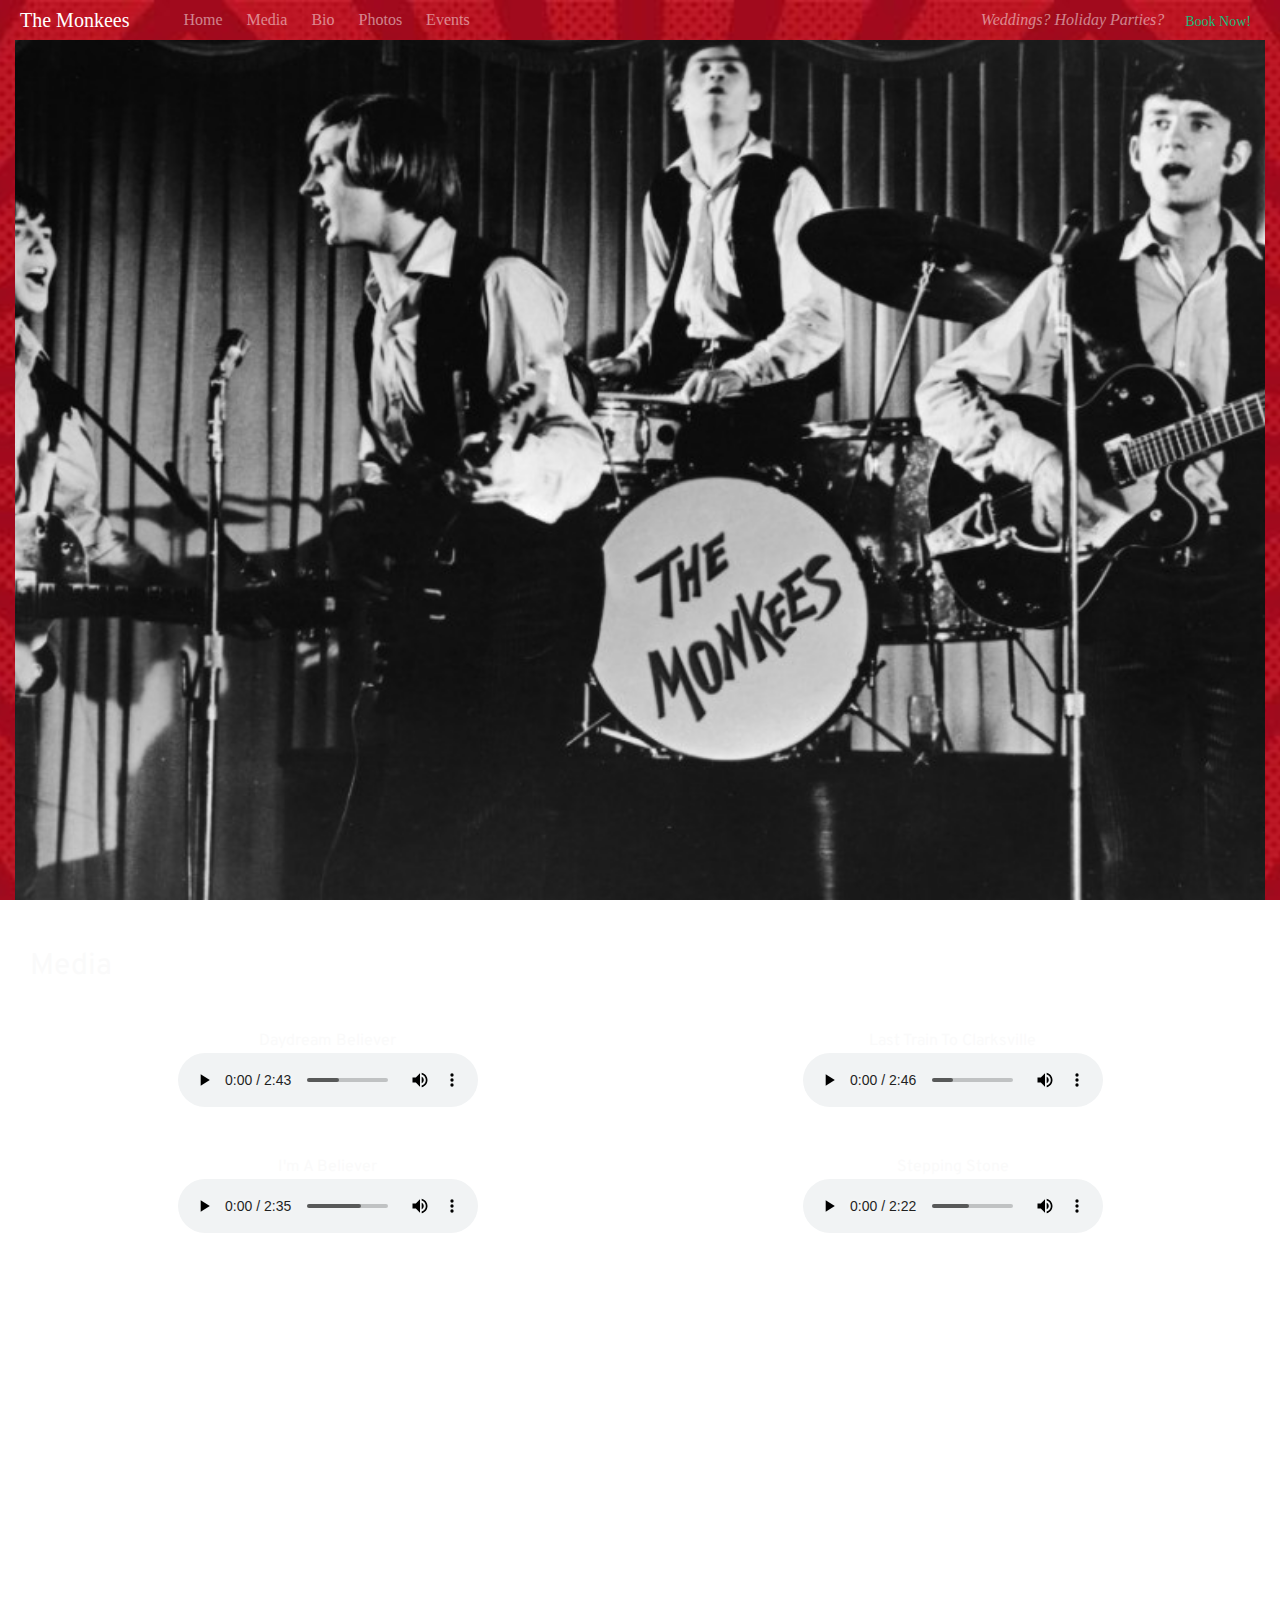
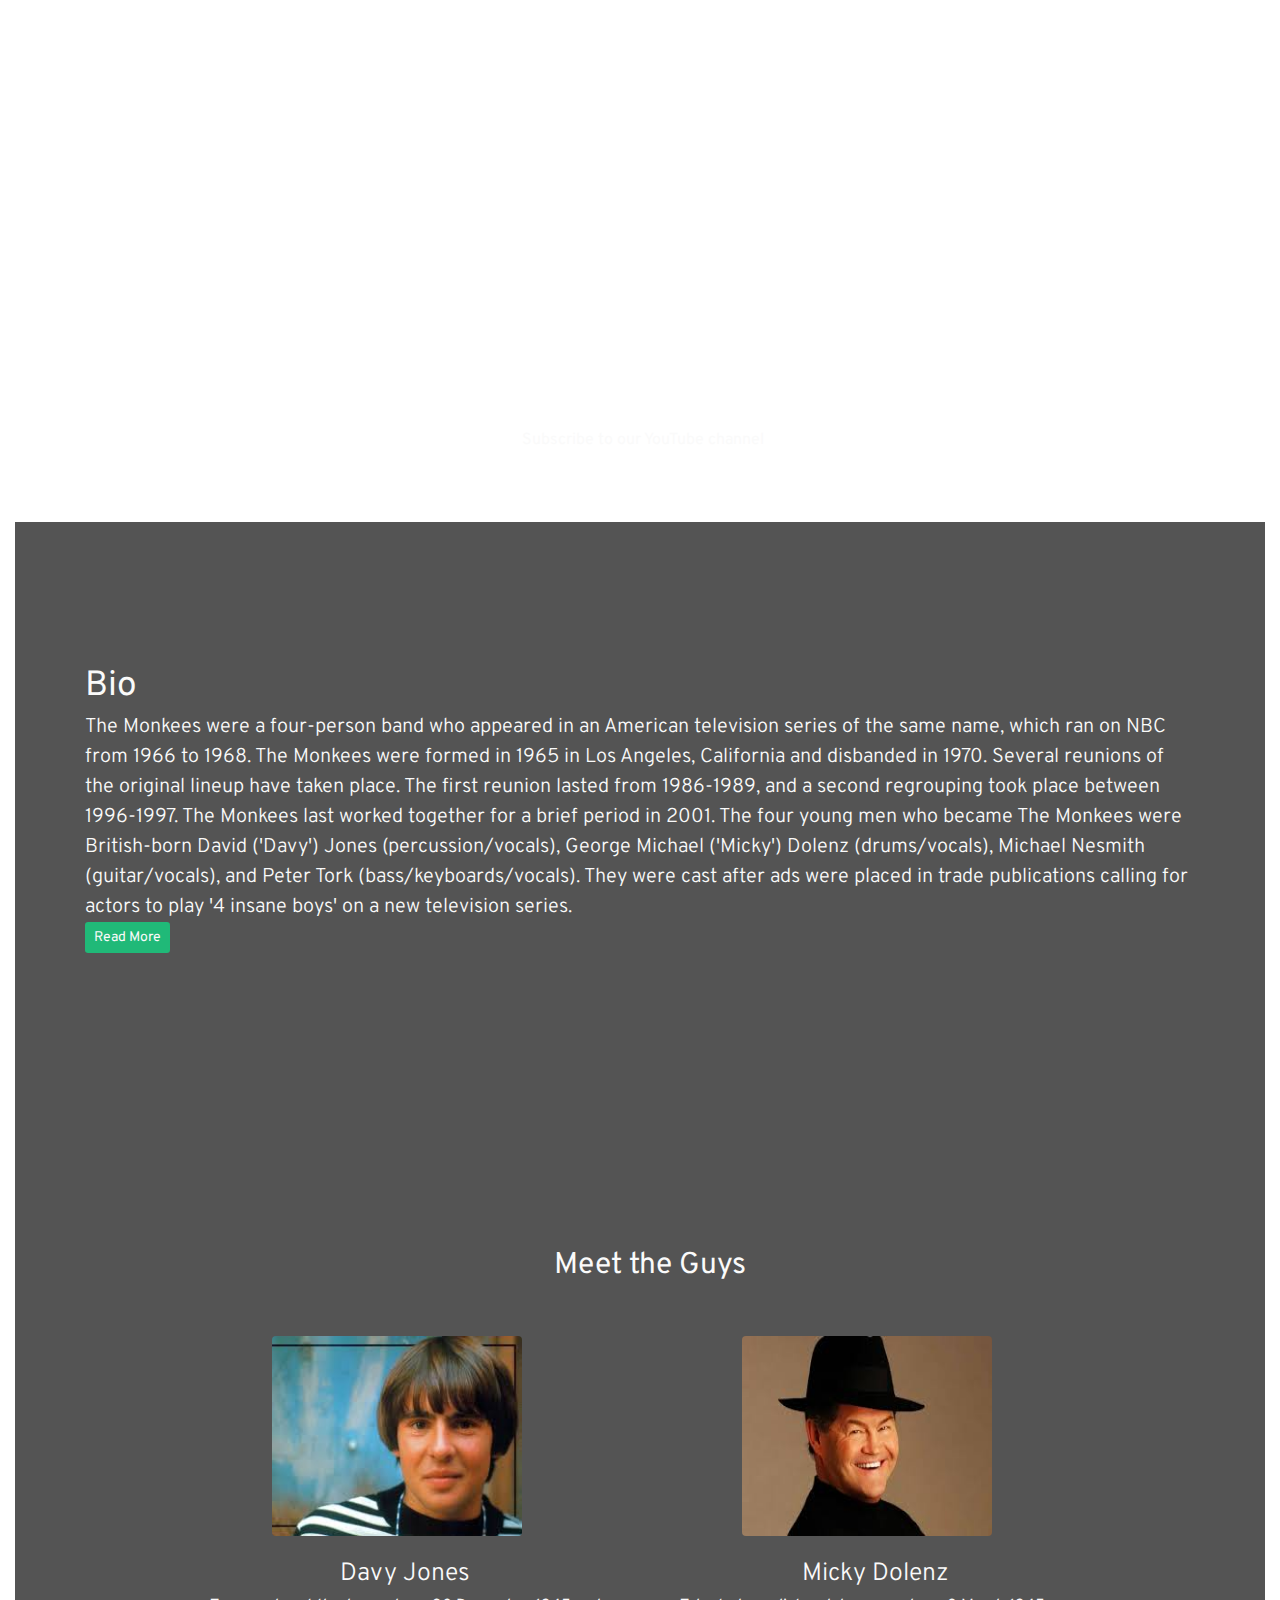
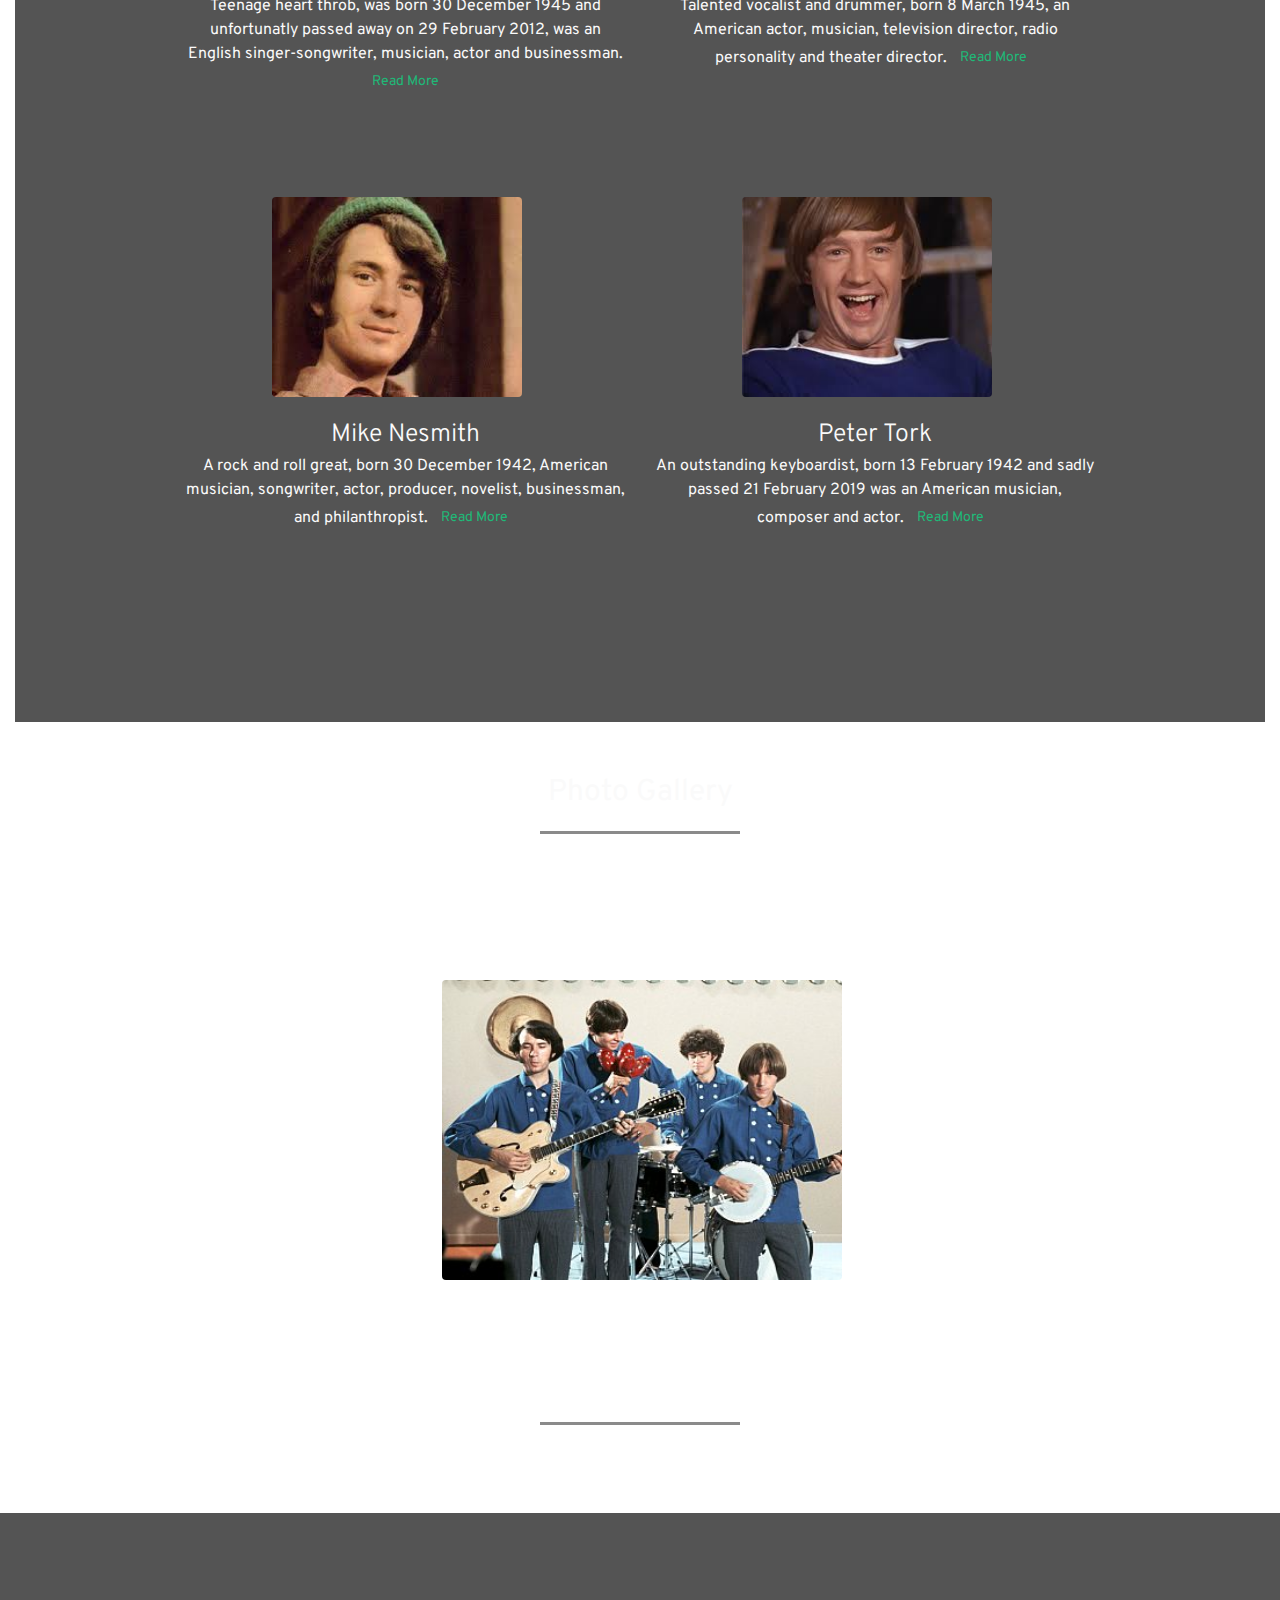
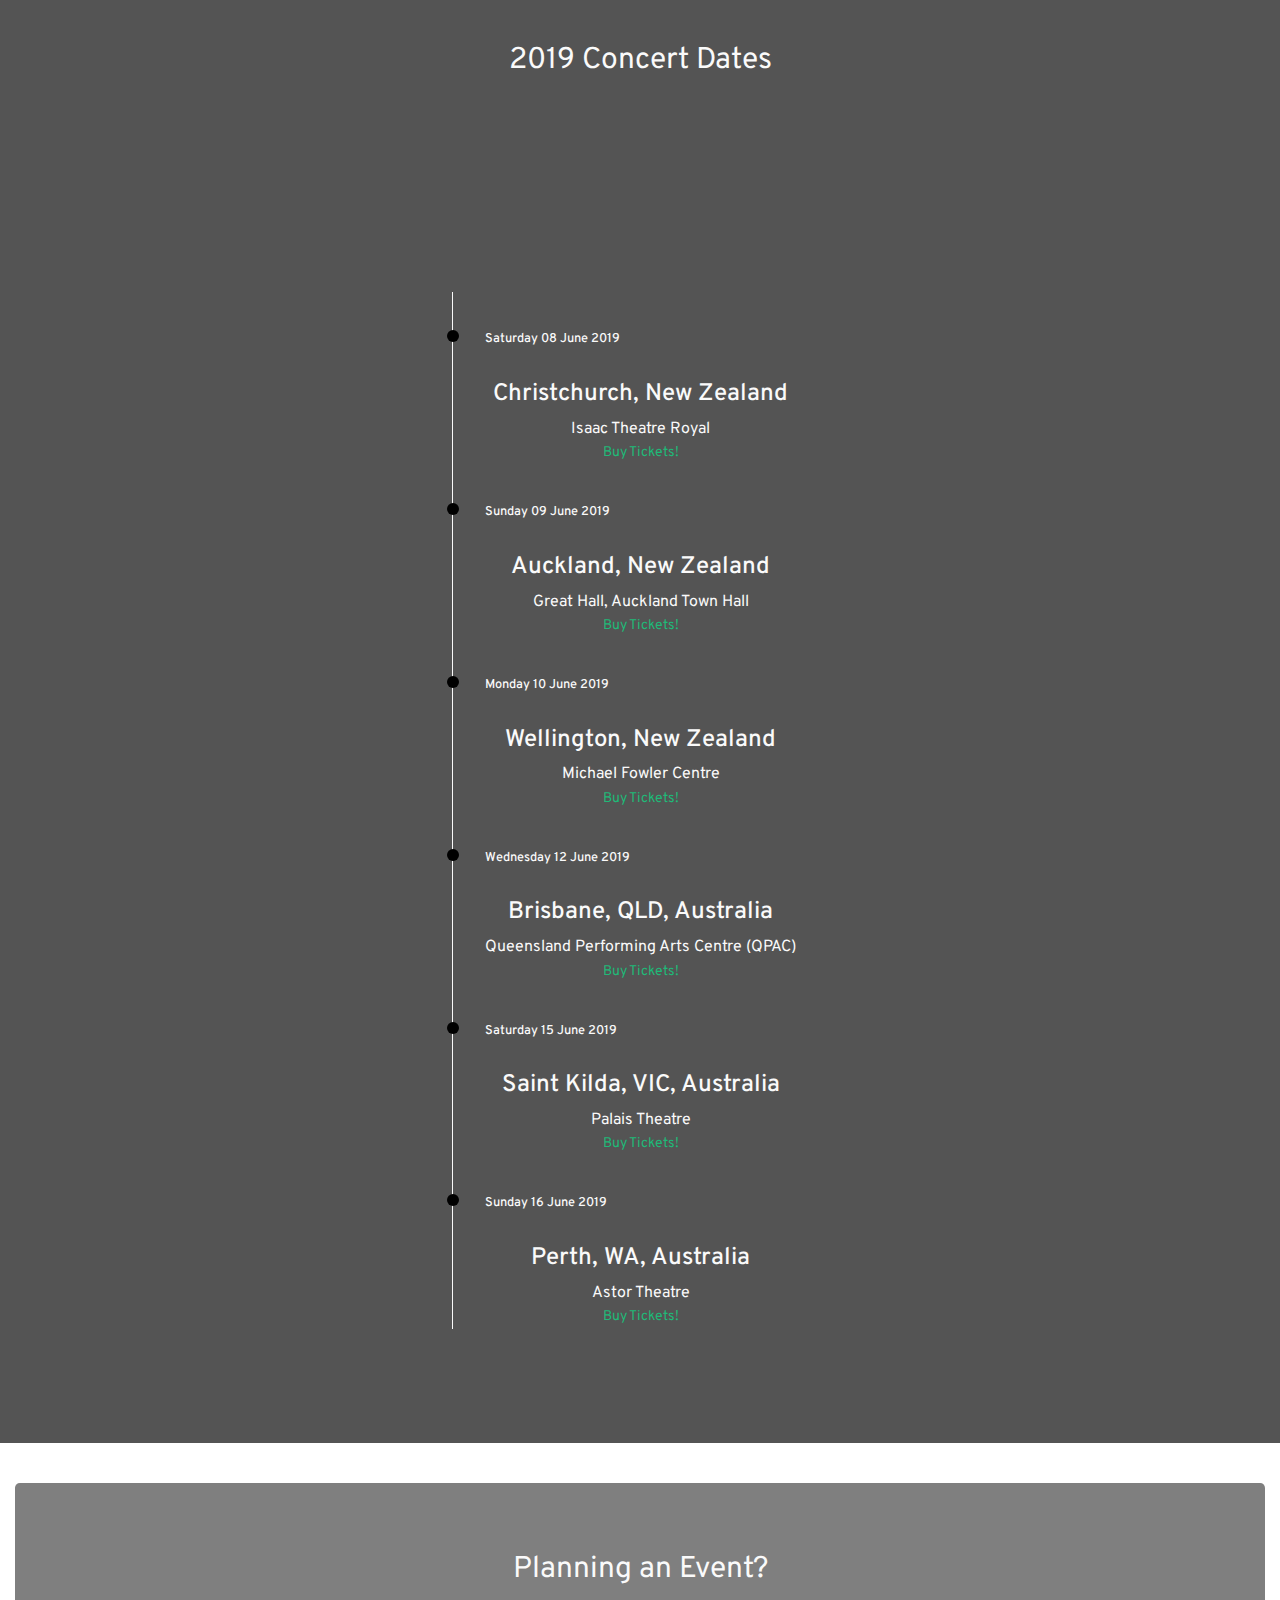
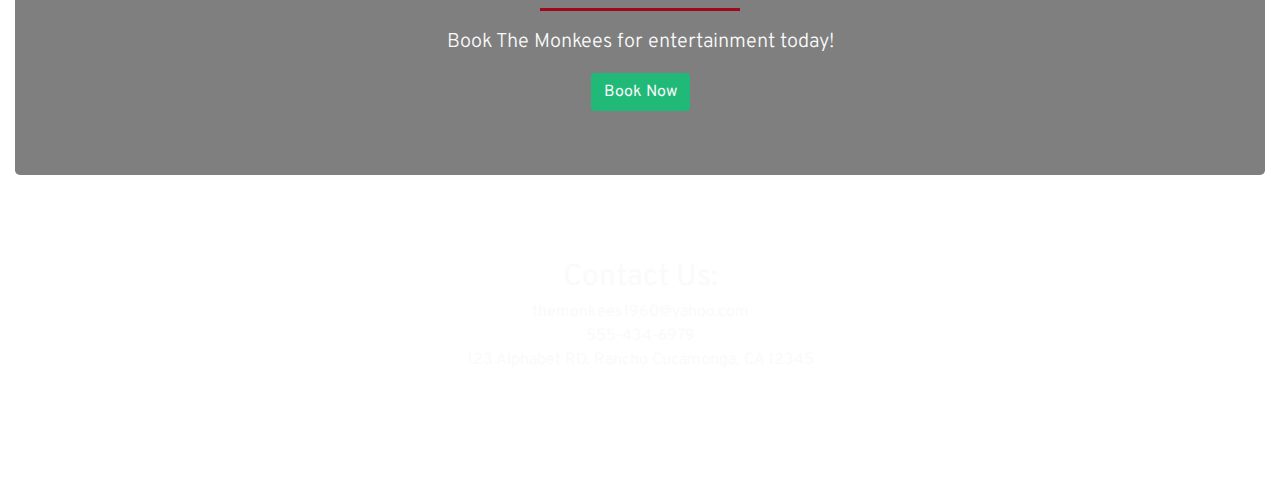
<file: index.html>
<!DOCTYPE html>
<html lang="en">

<head>
    <meta charset="UTF-8">
    <meta name="viewport" content="width=device-width, initial-scale=1.0">
    <meta http-equiv="X-UA-Compatible" content="ie=edge">
    <title>The Monkees | Book Us Today!</title>




    <!--this code gives me my fonts-->
    <link href="https://fonts.googleapis.com/css?family=Overpass|Permanent+Marker&display=swap" rel="stylesheet">
    <!--this code provides my Icons-->
    <link rel="stylesheet" href="https://use.fontawesome.com/releases/v5.8.1/css/all.css" integrity="sha384-50oBUHEmvpQ+1lW4y57PTFmhCaXp0ML5d60M1M7uH2+nqUivzIebhndOJK28anvf" crossorigin="anonymous">
    <!--this code allows me to use bootstrap styles and pieces of code-->
    <link rel="stylesheet" href="https://stackpath.bootstrapcdn.com/bootstrap/4.3.1/css/bootstrap.min.css" integrity="sha384-ggOyR0iXCbMQv3Xipma34MD+dH/1fQ784/j6cY/iJTQUOhcWr7x9JvoRxT2MZw1T" crossorigin="anonymous">

    <!--links to my style sheet: style.css-->
    <link rel="stylesheet" href="assets/css/style.css" type="text/css" />


</head>

<body>
    <!--NavBar-->
    <!--Navbar styles are given by the class names. and the navbar is fixed at the top to allow a better UX-->
    <nav class="navbar navbar-dark bg-dark my-navbar navbar-expand-sm fixed-top">
        <a href="index.html" class="navbar-brand my-navbar-brand">The Monkees</a>

        <!--this code allows my navbar tp be compressed into a navbar toggler on smaller screen sizes-->
        <button class="navbar-toggler ml-auto my-navbar-toggler" type="button" data-toggle="collapse" data-target="#navbarNavDropdown" aria-controls="navbarNavDropdown" aria-expanded="false" aria-label="Toggle navigation">
            <span class="navbar-toggler-icon my-navbar-toggler-icon"></span></button>


        <!--this code targets the toggler-->
        <div class="collapse navbar-collapse" id="navbarNavDropdown">
            <!--these are my links to navigate you through the site-->
            <ul class="navbar-nav my-navbar-nav mr-auto">
                <li class="nav-item mr-2"><a class="nav-link my-nav-link" href="#top">Home</a></li>
                <li class="nav-item mr-2"><a class="nav-link my-nav-link" href="#audio">Media</a></li>
                <li class="nav-item mr-2"><a class="nav-link my-nav-link" href="#about">Bio</a></li>
                <li class="nav-item mr-2"><a class="nav-link my-nav-link" href="#photo">Photos</a></li>
                <li class="nav-item mr-6"><a class="nav-link my-nav-link" href="#tour">Events</a></li>
            </ul>
            <!--This code blocks the button and text from being shown on small screens, but appears on larger screen sizes-->
            <div class="d-none d-lg-block">
                <!--gives the viewer the oportunity to book the band for any events while still browsing the site-->
                <p class="navbar-text my-auto mr-2"><i>Weddings? Holiday Parties?</i></p>
                <button type="button" class="btn btn-sm my-nav-btn" data-toggle="modal" data-target="#exampleModal">Book Now!</button>
            </div>
        </div>
    </nav>
    <!--navbar-->
    <!--CallOut-->
    <!-- this div allows for a full width container, spanning the entire width of the viewport.-->
    <div class="container-fluid">

        <!--holds the background picture for the home section-->
        <div class="column callout-container" id="top">
        </div>
        <!--callout-->


        <!--allows navbar to navigate to the audio section-->
        <div id="audio"></div>

        <br>
        <!--Audio-->
        <!--this is my audio section that allows the user to check out the bands music-->
        <div class="row audio-container">
            <div class="col-12">
                <div class="heading">Media</div>
            </div>
            <!--these code snippets in front of every piece of audio changes the column size that 
            the audio will take up. while on a larger screen they will be in 2 columns,
            the smaller screens show them in one vertical column-->
            <div class="col-12 col-sm-12 col-md-6 col-lg-6 text-center ad">
                <div>Daydream Believer</div>
                <!--audio bar that allows the user to play, pause, change volume, and jump to different parts of the song-->
                <audio src="assets/audio/DaydreamBeliever.mp3" class="my-audio" controls> </audio>
            </div>
            <div class="col-12 col-sm-12 col-md-6 col-lg-6 text-center ad">
                <div>Last Train To Clarksville</div>
                <!--audio bar that allows the user to play, pause, change volume, and jump to different parts of the song-->
                <audio src="assets/audio/Clarksville.mp3" class="my-audio" controls> </audio>
            </div>
            <div class="col-12 col-sm-12 col-md-6 col-lg-6 text-center ad">

                <div>I'm A Believer</div>
                <!--audio bar that allows the user to play, pause, change volume, and jump to different parts of the song-->
                <audio src="assets/audio/ImABeliever.mp3" class="my-audio" controls> </audio>
            </div>
            <div class="col-12 col-sm-12 col-md-6 col-lg-6 text-center ad">
                <div>Stepping Stone</div>
                <!--audio bar that allows the user to play, pause, change volume, and jump to different parts of the song-->
                <audio src="assets/audio/SteppingStone.mp3" class="my-audio" controls> </audio>

            </div>


        </div>

        <br>
        <!--audio-->
        <!--Video-->
        <!--this is the video section, in contains a video from Youtube-->
        <div class="row video-container">

            <div class="col-12 center">
                <!--this div was taken from the embeded code supplied through Youtube.-->
                <div class="embed-responsive embed-responsive-16by9">
                    <iframe src="https://www.youtube.com/embed/xvqeSJlgaNk" allow="accelerometer; autoplay; encrypted-media; gyroscope; picture-in-picture" allowfullscreen></iframe>
                </div>
            </div>
            <div class="col-12">
                <p class="subscribe-text">Subscribe to our YouTube channel</p>
                <!--atrribute is given to make the social media symbol a link to the youtube page-->
                <span class="list-inline-item social-media video-social-media"><a href="https://www.youtube.com/user/themonkees" target="_blank"><i class="fab fa-youtube"></i>
                    <span class="sr-only">YouTube</span></a></span>

            </div>

        </div>

        <!--video-->
        <!--allows navbar to navigate to the bio section-->
        <div id="about"></div>

        <div class="row bio-container">
            <!--bio-container contains the background of the bio section-->
            <!--opaque-overlay lets the words overtop of the image stand out more-->
            <div class="opaque-overlay">&nbsp;</div>
            <div class="row my-5">
                <div class="callout my-callout container">
                    <div class="col-12">
                        <div class="heading bio-heading">Bio</div>
                    </div>
                    <div class="col-12">
                        <div class="lead text bio-text">The Monkees were a four-person band who appeared in an American television series of the same name, which ran on NBC from 1966 to 1968. The Monkees were formed in 1965 in Los Angeles, California and disbanded in 1970. Several reunions
                            of the original lineup have taken place. The first reunion lasted from 1986-1989, and a second regrouping took place between 1996-1997. The Monkees last worked together for a brief period in 2001. The four young men who became
                            The Monkees were British-born David ('Davy') Jones (percussion/vocals), George Michael ('Micky') Dolenz (drums/vocals), Michael Nesmith (guitar/vocals), and Peter Tork (bass/keyboards/vocals). They were cast after ads were
                            placed in trade publications calling for actors to play '4 insane boys' on a new television series.</div>
                        <!--the button leads you to a seperate page that opens The Monkees Wikipedia page-->
                        <p><a class="btn btn-sm my-btn" href="https://en.wikipedia.org/wiki/The_Monkees" target="_blank">Read More</a></p>
                    </div>
                    <!--TEXT FROM: https://www.8notes.com/biographies/monkees.asp-->
                </div>
            </div>

            <!--callout-->

            <!--Meet The Guys-->
            <div class="row my-callout">
                <!--the guys class allows me to put my own style on the entire section-->
                <div class="guys">
                    <div class="col-12">
                        <div class="col-12 my-5">
                            <div class="heading mtg-heading text-center">Meet the Guys</div>
                        </div>
                        <!--this is a snippet of bootstrap code create a grid for the images-->
                        <div class="row guys-row text-center">
                            <div class="col">
                                <!--rounded class allows the corners of the images to me rounded. 
                                my-rounded-circle is my specific class name for my own styles.-->
                                <img src="assets/images/dj.jpg" class="rounded my-rounded mr-3" alt="Image Not Supported In Browser">
                                <div class="media-body my-media-body">
                                    <div class="title lead">Davy Jones</div>
                                    <p>Teenage heart throb, was born 30 December 1945 and unfortunatly passed away on 29 February 2012, was an English singer-songwriter, musician, actor and businessman.
                                        <!--all buttons in this section link directly to each individuals wikipedia page.-->
                                        <a class="btn btn-sm my-nav-btn" href="https://en.wikipedia.org/wiki/Davy_Jones_(musician)" target="_blank">Read More</a></p>
                                    <!--all of the short bios info came directly from wikipedia-->
                                </div>
                            </div>
                            <div class="col">
                                <img src="assets/images/md.jpg" class="rounded my-rounded mr-3" alt="Image Not Supported In Browser">
                                <div class="media-body my-media-body">
                                    <div class="title lead">Micky Dolenz</div>
                                    <p>Talented vocalist and drummer, born 8 March 1945, an American actor, musician, television director, radio personality and theater director.
                                        <a class="btn btn-sm my-nav-btn" href="https://en.wikipedia.org/wiki/Micky_Dolenz" target="_blank">Read More</a></p>
                                </div>
                            </div>
                            <div class="w-100"></div>
                            <div class="col">
                                <img src="assets/images/mn.jpg" class="rounded my-rounded mr-3" alt="Image Not Supported In Browser">
                                <div class="media-body my-media-body">
                                    <div class="title lead">Mike Nesmith</div>
                                    <p>A rock and roll great, born 30 December 1942, American musician, songwriter, actor, producer, novelist, businessman, and philanthropist.
                                        <a class="btn btn-sm my-nav-btn" href="https://en.wikipedia.org/wiki/Michael_Nesmith" target="_blank">Read More</a></p>

                                </div>
                            </div>
                            <div class="col">
                                <img src="assets/images/pt.jpg" class="rounded my-rounded mr-3" alt="Image Not Supported In Browser">
                                <div class="media-body my-media-body">
                                    <div class="title lead">Peter Tork</div>
                                    <p>An outstanding keyboardist, born 13 February 1942 and sadly passed 21 February 2019 was an American musician, composer and actor.
                                        <a class="btn btn-sm my-nav-btn" href="https://en.wikipedia.org/wiki/Peter_Tork" target="_blank">Read More</a></p>

                                </div>
                            </div>
                        </div>


                    </div>
                </div>
            </div>
        </div>
        <!--meet the guys-->
        <!--allows navbar to navigate to the photogallery section-->
        <div id="photo"></div>
        <br>
        <br>
        <!--PhotoGallery-->

        <div class="photo-container">
            <div class="row text-center">
                <div class="col-12">
                    <div class="heading pgh">Photo Gallery</div>
                    <hr class="block-divider my-block-divider">
                    <!--block divider sets off the carousel gives the user an idea that something is happening-->
                </div>

                <div class="row">
                    <!--pg-carousel is my class name to allow my personal styles of the carousel, slide allows the carousel to slide and automatically change images-->
                    <div id="my-carousel" class="carousel pg-carousel slide" data-ride="carousel">
                        <div class="carousel-inner">
                            <!--pg-carousel-item (featured in each carousel item) is my class name to allow my personal styles-->
                            <div class="carousel-item pg-carousel-item active" data-target="my-carousel">
                                <img src="assets/images/play.jpg" class="rounded pg" alt="Image Not Supported In Browser">
                            </div>
                            <div class="carousel-item pg-carousel-item" data-target="my-carousel">
                                <img src="assets/images/album2.jpg" class="rounded pg" alt="Image Not Supported In Browser">
                            </div>
                            <div class="carousel-item pg-carousel-item" data-target="my-carousel">
                                <img src="assets/images/monks.jpg" class="rounded pg" alt="Image Not Supported In Browser">
                            </div>
                            <div class="carousel-item pg-carousel-item" data-target="my-carousel">
                                <img src="assets/images/old.jpg" class="rounded pg" alt="Image Not Supported In Browser">
                            </div>
                            <div class="carousel-item pg-carousel-item" data-target="my-carousel">
                                <img src="assets/images/peace.jpg" class="rounded pg" alt="Image Not Supported In Browser">
                            </div>
                            <div class="carousel-item pg-carousel-item" data-target="my-carousel">
                                <img src="assets/images/vin.jpg" class="rounded pg" alt="Image Not Supported In Browser">
                            </div>
                            <div class="carousel-item pg-carousel-item" data-target="my-carousel">
                                <img src="assets/images/cover3.jpg" class="rounded pg" alt="Image Not Supported In Browser">
                            </div>
                            <div class="carousel-item pg-carousel-item" data-target="my-carousel">
                                <img src="assets/images/cover1.jpg" class="rounded pg" alt="Image Not Supported In Browser">
                            </div>
                            <!--these two attributes allow the user to control the carousel to accelerate it forward or to view the previous image-->
                            <a class="carousel-control-prev" href="#my-carousel" role="button" data-slide="prev">
                                    <span class="carousel-control-prev-icon" aria-hidden="true"></span>
                                    <span class="sr-only">Previous</span>
                              </a>
                            <a class="carousel-control-next" href="#my-carousel" role="button" data-slide="next">
                                    <span class="carousel-control-next-icon" aria-hidden="true"></span>
                                    <span class="sr-only">Next</span>
                              </a>
                        </div>
                        <!--carousel code was taken directly from bootstrap-->
                    </div>

                </div>
            </div>
        </div>

    </div>
    <br>
    <br>
    <br>
    <br>
    <hr class="block-divider my-block-divider">
    <!--this block divider is used to cut off the photogallery section leading into the next section-->
    <!--photogallery-->
    <br>
    <br>
    <!--these breaks gives space between the 2 sections-->

    <!--allows navbar to navigate to the tour section-->
    <div id="tour"></div>
    <br>

    <!--TourDates-->
    <div class="row tour-container">
        <!--tour-container contains the background of the concertdates section-->
        <div class="opaque-overlay">&nbsp;</div>
        <div class="col-12 text-center my-timeline-heading heading">2019 Concert Dates</div>
        <!--Time Line-->
        <div class="row">

            <!--my timeline to display upcoming concerts begins here-->
            <div class="col-12 my-timeline">
                <!--my-timeline-item is my class name to allow my own personal style for each timeline item. The date is then given in the dive tp allow the timeline to occur in order from earliest date to latest date-->
                <div class="timeline-item my-timeline-item" data-dates="Saturday 08 June 2019">
                    <br>
                    <h4>Christchurch, New Zealand</h4>
                    <p>Isaac Theatre Royal</p>
                    <!--this button link allows the user to buy tickets when they see a concert they would like to attend.-->
                    <a class="btn btn-sm my-nav-btn buy-btn" href="https://www.songkick.com/concerts/36347814-monkees-at-isaac-theatre-royal" target="_blank">Buy Tickets!</a>

                </div>

                <!--my-timeline-item is my class name to allow my own personal style for each timeline item. The date is then given in the dive tp allow the timeline to occur in order from earliest date to latest date-->
                <div class="timeline-item my-timeline-item" data-dates="Sunday 09 June 2019">
                    <br>
                    <h4> Auckland, New Zealand</h4>
                    <p>Great Hall, Auckland Town Hall</p>
                    <!--this button link allows the user to buy tickets when they see a concert they would like to attend.-->
                    <a class="btn btn-sm my-nav-btn buy-btn" href="https://www.songkick.com/concerts/36260244-monkees-at-great-hall-auckland-town-hall" target="_blank">Buy Tickets!</a>

                </div>

                <!--my-timeline-item is my class name to allow my own personal style for each timeline item. The date is then given in the dive tp allow the timeline to occur in order from earliest date to latest date-->
                <div class="timeline-item my-timeline-item" data-dates="Monday 10 June 2019">
                    <br>
                    <h4>Wellington, New Zealand</h4>
                    <p>Michael Fowler Centre</p>
                    <!--this button link allows the user to buy tickets when they see a concert they would like to attend.-->
                    <a class="btn btn-sm my-nav-btn buy-btn" href="https://www.songkick.com/concerts/36260249-monkees-at-michael-fowler-centre" target="_blank">Buy Tickets!</a>

                </div>
                <!--my-timeline-item is my class name to allow my own personal style for each timeline item. The date is then given in the dive tp allow the timeline to occur in order from earliest date to latest date-->
                <div class="timeline-item my-timeline-item" data-dates="Wednesday 12 June 2019">
                    <br>
                    <h4>Brisbane, QLD, Australia</h4>
                    <p>Queensland Performing Arts Centre (QPAC)</p>
                    <!--this button link allows the user to buy tickets when they see a concert they would like to attend.-->
                    <a class="btn btn-sm my-nav-btn buy-btn" href="https://www.songkick.com/concerts/36671174-monkees-at-queensland-performing-arts-centre" target="_blank">Buy Tickets!</a>

                </div>

                <!--my-timeline-item is my class name to allow my own personal style for each timeline item. The date is then given in the dive tp allow the timeline to occur in order from earliest date to latest date-->
                <div class="timeline-item my-timeline-item" data-dates="Saturday 15 June 2019">
                    <br>
                    <h4>Saint Kilda, VIC, Australia</h4>
                    <p>Palais Theatre</p>
                    <!--this button link allows the user to buy tickets when they see a concert they would like to attend.-->
                    <a class="btn btn-sm my-nav-btn buy-btn" href="https://www.songkick.com/concerts/37141544-monkees-at-palais-theatre" target="_blank">Buy Tickets!</a>

                </div>

                <!--my-timeline-item is my class name to allow my own personal style for each timeline item. The date is then given in the dive tp allow the timeline to occur in order from earliest date to latest date-->
                <div class="timeline-item my-timeline-item" data-dates="Sunday 16 June 2019">
                    <br>
                    <h4>Perth, WA, Australia</h4>
                    <p>Astor Theatre</p>
                    <!--this button link allows the user to buy tickets when they see a concert they would like to attend.-->
                    <a class="btn btn-sm my-nav-btn buy-btn" href="https://www.songkick.com/concerts/37141554-monkees-at-astor-theatre" target="_blank">Buy Tickets!</a>

                </div>
            </div>
        </div>
    </div>
    <!--tourdates-->

    <!--ContactInfo-->
    <!--id allows the navbar to navigate here.-->
    <div class="container-fluid text-center" id="bottom">
        <div class="jumbo-container">
            <!--bootstrap class that make the section stand out. my-jumbotron class allows me to provide my own styles.-->
            <div class="jumbotron my-jumbotron text-center">
                <!--display-8 changes my heading size-->
                <div class="display-8 heading">Planning an Event?</div>
                <!--underlines heading-->
                <hr class="red-divider">
                <p class="lead">Book The Monkees for entertainment today!</p>
                <!--opens modal to allow user to book the band for private events-->
                <button type="button" class="btn btn-md my-btn" data-toggle="modal" data-target="#exampleModal">Book Now</button>
            </div>
        </div>
        <div class="row contact-container">
            <!--entire section gives the user the info on how to contact the band-->
            <div class="col">
                <footer class="my-5">
                    <div class="row">
                        <div class="col-12">
                            <div class="heading">Contact Us:</div>
                        </div>
                    </div>
                    <div class="row">
                        <div class="col-12">
                            <div class="text">themonkees1960@yahoo.com</div>
                            <div class="text">555-434-6979</div>
                            <div class="text">123 Alphabet RD. Rancho Cucamonga, CA 12345</div>
                        </div>
                    </div>

                </footer>
            </div>
        </div>
        <div class="row social-container">
            <div class="col-12">
                <!--all social media links are placed within a span to allow them to line up inline-->
                <ul class="list-inline social-media">
                    <!--atrribute is given to make the social media symbol a link to the facebook page-->
                    <li class="list-inline-item"><a href="https://www.facebook.com/TheMonkees/" target="_blank"><i class="fab fa-facebook-f"></i>
                    <span class="sr-only">Facebook</span></a></li>
                    <!--atrribute is given to make the social media symbol a link to the twitter page-->
                    <li class="list-inline-item"><a href="https://twitter.com/themonkees?lang=en" target="_blank"><i class="fab fa-twitter"></i>
                    <span class="sr-only">Twitter</span></a></li>
                    <!--atrribute is given to make the social media symbol a link to the youtube page-->
                    <li class="list-inline-item"><a href="https://www.youtube.com/user/themonkees" target="_blank"><i class="fab fa-youtube"></i>
                    <span class="sr-only">YouTube</span></a></li>
                </ul>
            </div>
        </div>
    </div>
    <!--contactinfo-->

    <!--Modal-->
    <!--The modal will appear after the button links in the navbar and the jumbotron are clicked. 
            it provides a form for the user to fill out to book the band for private events.-->

    <!--when this modal appears it will fade the background. the id targets the modal from the buttons-->
    <div class="modal my-modal fade" id="exampleModal" tabindex="-1" role="dialog" aria-labelledby="exampleModalLabel" aria-hidden="true">
        <div class="modal-dialog" role="document">
            <div class="modal-content">
                <div class="modal-header">
                    <!--this is the title that appears at the top of the modal-->
                    <h5 class="modal-title" id="exampleModalLabel">Book Us For Your Event Today!</h5>
                    <!--provides an X to close out of the modal-->
                    <button type="button" class="close" data-dismiss="modal" aria-label="Close">
                        <!--the close symbol-->
                  <span aria-hidden="true">&times;</span>
                </button>
                </div>
                <div class="modal-body">
                    <!--this is where the form begins-->
                    <form>
                        <div class="form-row">
                            <!--spacing for the field on a grid system-->
                            <div class="col-md-4 mb-3">
                                <label for="validationDefault01">Your Name</label>
                                <!--this input field has to be filled with text, with a placeholder that asks for 1st and last name. and the field is required to complete the form.-->
                                <input type="text" class="form-control" id="validationDefault01" placeholder="First and Last" required>
                            </div>
                            <!--spacing for the field on a grid system-->
                            <div class="col-md-4 mb-3">
                                <label for="validationDefault02">Company Name</label>
                                <!--this input field in not required and is optional to place a compnay name that is hosting an event-->
                                <input type="text" class="form-control" id="validationDefault02" placeholder="*Optional*">
                            </div>
                            <!--spacing for the field on a grid system-->
                            <div class="col-md-4 mb-3">

                                <label for="validationDefaultUsername" id="inputGroupPrepend2">Email</label>
                                <div class="input-group">
                                    <!--adds help text-->
                                    <div class="input-group-prepend">

                                    </div>
                                    <!--this input field has to be filled with @email.net structure, with a placeholder @email.com. and the field is required to complete the form.-->
                                    <input type="email" class="form-control" id="validationDefaultUsername" placeholder="@email.com" aria-describedby="inputGroupPrepend2" required>
                                </div>
                            </div>
                        </div>
                        <div class="form-row">
                            <!--spacing for the field on a grid system-->
                            <div class="col-md-6 mb-3">
                                <label for="validationDefault03">Where?</label>
                                <!--this input field has to be filled with text, with a placeholder Address. and the field is required to complete the form.-->
                                <input type="text" class="form-control" id="validationDefault03" placeholder="Address" required>
                            </div>
                            <!--spacing for the field on a grid system-->
                            <div class="col-md-3 mb-3">
                                <label for="validationDefault04">Date</label>
                                <!--this input field has to be filled with text, with a placeholder that has a date structure. and the field is required to complete the form.-->
                                <input type="text" class="form-control" id="validationDefault04" placeholder="08/10/2019" required>
                            </div>
                            <!--spacing for the field on a grid system-->
                            <div class="col-md-3 mb-3">
                                <label for="validationDefault05">Time</label>
                                <!--this input field has to be filled with text, with a placeholder of time. and the field is required to complete the form.-->
                                <input type="text" class="form-control" id="validationDefault05" placeholder="12:00am EST" required>
                            </div>
                        </div>
                        <div class="form-group">
                            <label for="formGroupExampleInput">Event Details</label>
                            <!--this input field has to be filled with text, with a placeholder that asks for event details. and the field is required to complete the form.-->
                            <input type="text" class="form-control" id="formGroupExampleInput" placeholder="Please provide a short description of your event" required>
                        </div>
                        <!--button allows you to submit the form!-->
                        <button class="btn modal-btn my-btn" type="submit" data-toggle="modal">Book</button>

                    </form>

                </div>
            </div>
            <!--Modal & Button from: https://getbootstrap.com/docs/4.3/components/modal/-->

            <!--script used for DOM manipulation in modal-->
            <script src="https://code.jquery.com/jquery-3.3.1.slim.min.js" integrity="sha384-q8i/X+965DzO0rT7abK41JStQIAqVgRVzpbzo5smXKp4YfRvH+8abtTE1Pi6jizo" crossorigin="anonymous"></script>

            <!--positioning engine, used throughout webpage-->
            <script src="https://cdnjs.cloudflare.com/ajax/libs/popper.js/1.14.7/umd/popper.min.js" integrity="sha384-UO2eT0CpHqdSJQ6hJty5KVphtPhzWj9WO1clHTMGa3JDZwrnQq4sF86dIHNDz0W1" crossorigin="anonymous"></script>

            <!--script needed to link my bootstrap classes-->
            <script src="https://stackpath.bootstrapcdn.com/bootstrap/4.3.1/js/bootstrap.min.js" integrity="sha384-JjSmVgyd0p3pXB1rRibZUAYoIIy6OrQ6VrjIEaFf/nJGzIxFDsf4x0xIM+B07jRM" crossorigin="anonymous"></script>
        </div>
    </div>
</body>

</html>
</file>
<file: assets/css/style.css>
/*---------------BACKGROUND CONTAINERS-------------*/

body {
    /*--- gives a font style to the entire webpage ---*/
    font-family: 'Overpass', sans-serif;
    /*--- color of text white ---*/
    color: #fafafa;
    /*--- sets background image for the entire body. it is set to repeat, so the image doesnt stretch, and the image will be centered horizontally and vertically. the background will also not scroll, but remained positioned---*/
    background: url(../images/red.jpg) repeat center center fixed;
    /*--- adjusts background for different browsers ---*/
    -webkit-background-size: contain;
    -moz-background-size: contain;
    -o-background-size: contain;
    background-size: contain;

}

.callout-container {
    /*--- sets background image for callout container. it is set to not repeat, so the image doesnt stretch, and the image will be centered horizontally and pushed to the top of the container. the background will also not scroll, but remained positioned so things will scroll past it---*/
    background: url("../images/vert.jpg")no-repeat top center fixed;
    /*--- adjusts background for different browsers ---*/
    -webkit-background-size: contain;
    -moz-background-size: contain;
    -o-background-size: contain;
    background-size: contain;

    /*--- makes the background fit to the container ---*/
    overflow: hidden;

    /*--- aligns and justifies text in container ---*/
    align-items: center;
    justify-content: center;
    /*--- the height that container will take up in the viewport ---*/
    height: 60vh;
}

.bio-container {
    height: 350vh;
    /*--- sets background image for Bio container. it is set to not repeat, so the image doesnt stretch, and the image will be centered horizontally and pushed to the top of the container. the background will also not scroll, but remained positioned so things will scroll past it---*/
    background: url("../images/tv1.jpg") no-repeat top center fixed;
    /*--- adjusts background for different browsers ---*/
    -webkit-background-size: cover;
    -moz-background-size: cover;
    -o-background-size: cover;
    background-size: cover;

    /*--- text color white ---*/
    color: #fafafa;

    /*--- text properties to make the text fit to container, align text, and justifies content to distribute free space ---*/
    display: flex;
    align-items: center;
    justify-content: center;

    /*--- positioned relative to its normal position ---*/
    position: relative;
}

.tour-container {
    /*--- height the container takes up in the viewport ---*/
    height: 200vh;
    /*--- sets background image for Tour container. it is set to repeat, so the image doesnt stretch, and the image will be centered horizontally and pushed to the top of the container. the background will also not scroll, but remained positioned so things will scroll past it---*/
    background: url("../images/tour.jpg") repeat top center fixed;
    /*--- adjusts background for different browsers ---*/
    -webkit-background-size: cover;
    -moz-background-size: cover;
    -o-background-size: cover;
    background-size: cover;

    /*--- color of text white ---*/
    color: #fafafa;

    /*--- text properties to make the text fit to container, align text, and justifies content to distribute free space ---*/
    display: flex;
    align-items: center;
    justify-content: center;

    /*--- positioned relative to its normal position ---*/
    position: relative;

}

.photo-container {
    height: 60vh;
}

/*---------------NAVBAR-------------*/

.my-navbar {
    font-family: 'Permanent Marker', cursive;
    /*--- removes margins automatically set by bootstrap ---*/
    margin: 0;
    /*--- removes padding automatically set by bootstrap ---*/
    padding-left: 20px;
    padding-right: 20px;
    padding-bottom: 0;
    padding-top: 0;
    /*--- sets background image for the NavBar. it is set to not repeat, so the image doesnt stretch, and the image will be centered horizontally and centered vertically. the background will also not scroll, but remained positioned so things will scroll behind it---*/
    background: url(../images/red.jpg) repeat center center fixed;
    /*--- adjusts background for different browsers ---*/
    -webkit-background-size: contain;
    -moz-background-size: contain;
    -o-background-size: contain;
    background-size: contain;

    /*--- color of text white ---*/
    color: #fafafa;
}

.my-navbar-nav {
    /*--- removes padding automatically set by bootstrap ---*/
    padding-left: 30px;
    /*--- color of text white ---*/
    color: #fafafa;
}



.my-nav-link {
    /*--- color of text white ---*/
    color: #fafafa;
    /*--- color change transition when hovering over my-nav-link ---*/
    transition: all 0.40s ease-in-out;
    -moz-transition: all 0.40s ease-in-out;
    -webkit-transition: all 0.40s ease-in-out;
    -o-transition: all 0.40s ease-in-out;
    /*--- adjustments for each web browser ---*/
}


.my-navbar-toggler {
    /*--- display to fill contents ---*/
    display: contents;
    width: 2em;
    height: 2em;
    /*--- aligns to fit toggler container ---*/
    vertical-align: middle;
    /*--- content aligned according to parent element ---*/
    content: "";
    /*--- toggler doesn't repeat and it center to container ---*/
    background: no-repeat center center;
    /*--- toggler 100% of toggler container ---*/
    background-size: 100% 100%;

    /*--- color of text white ---*/
    color: #fafafa;
    /*--- removes margins automatically set by bootstrap ---*/
    margin-right: 30px;
}

.my-navbar-toggler-icon {
    /*--- color of icon white ---*/
    color: #fafafa;

}

.my-navbar-brand {
    font-family: 'Permanent Marker', cursive;
}

/*---------------IMAGES-------------*/

.my-rounded-circle {
    height: 175px;
    width: 180px;
}

.opaque-overlay {
    /*---positioned relative to the nearest positioned ancestor---*/
    position: absolute;
    top: 0;
    left: 0;
    /*--- size of overlay is 100% of container ---*/
    height: 100%;
    width: 100%;
    /*--- color of background to be grey but almost transparent to make white text stand out ---*/
    background-color: rgba(0, 0, 0, 0.67);

    /*---pulls content forward to be visible on Z-index axis---*/
    z-index: 1;

}

.pg-carousel {
    height: 68vh;
    width: 91.7vw;
    text-align: center;
}







.my-jumbotron {
    /*--- color of text white ---*/
    color: #fafafa;
    /*--- makes background a dark grey color and almost completely transparent to make text stand out ---*/
    background-color: rgba(0, 0, 0, 0.5);
}


img.my-rounded {
    height: 200px;
    width: 250px;
    /*--- removes margins automatically set by bootstrap ---*/
    margin-bottom: 20px;
}



img.pg {
    height: 250px;
    width: 330px;
    /*--- removes margins automatically set by bootstrap ---*/
    margin-top: 130px;
    margin-bottom: 130px;
}




/*---------------BUTTONS-------------*/

.buy-btn {
    text-align: left;
    padding: 0;
}

.my-nav-btn {
    /*--- no background color ---*/
    background-color: transparent;
    /*--- color of text green ---*/
    color: #20b978;
}

.nav-btn:hover {
    /*--- color of text darker green ---*/
    color: #119264;
    /*--- no background color ---*/
    background-color: transparent;
    /*--- when hovered with mouse the icon will change color slightly so the user knows you can click on it. when the transition to this hovered color will last .40secounds the color will gradually ease in and then ease out ---*/
    transition: all 0.40s ease-in-out;
    -moz-transition: all 0.40s ease-in-out;
    -webkit-transition: all 0.40s ease-in-out;
    -o-transition: all 0.40s ease-in-out;
    /*--- adjustments for each web browser ---*/
}



.my-btn {
    /*--- color of text: white ---*/
    color: #fafafa;
    /*--- green background color ---*/
    background-color: #20b978;
}

.my-btn:hover {
    /*--- color of background: darker green ---*/
    background-color: #119264;
    /*--- when mouse is hovered the button will transition for .40seconds to a darker green color. the color will gradually ease in and then ease out. ---*/
    transition: all 0.40s ease-in-out;
    -moz-transition: all 0.40s ease-in-out;
    -webkit-transition: all 0.40s ease-in-out;
    -o-transition: all 0.40s ease-in-out;
    /*--- adjustments for each web browser ---*/
}

/*---------------BLOCK DIVIDERS-------------*/

.red-divider {
    width: 200px;
    height: 3px;
    /*--- no outline on divider ---*/
    border: 0;
    /*--- color of block divider, red that is slightly transparent ---*/
    background-color: rgb(159, 8, 25);
}

.my-block-divider {
    width: 200px;
    height: 3px;
    /*--- no outline on divider ---*/
    border: 0;
    /*--- color of block divider, grey and slightly transparent ---*/
    background-color: rgba(0, 0, 0, 0.46);
}



/*---------------GENERAL: fonts, transitions, spacing-------------*/

.social-media {
    /*--- removes padding automatically set by bootstrap ---*/
    padding-top: 30px;
}

.social-media i {
    text-align: center;
    width: 50px;
    height: 50px;
    font-size: 30px;
    /*--- color of text green ---*/
    color: #20b978;
    transition: all 0.40s ease-in-out;
    -moz-transition: all 0.40s ease-in-out;
    -webkit-transition: all 0.40s ease-in-out;
    -o-transition: all 0.40s ease-in-out;
    /*--- adjustments for each web browser ---*/
}

.social-media i:hover {
    /*--- color of text darker green ---*/
    color: #119264;
}

.video-social-media {
    padding-top: 10px;
}

.mtg-heading {
    /*--- removes margin automatically set by bootstrap ---*/
    margin-left: 20px;
}

.subscribe-text {
    padding-top: 30px;
}

.title {
    font-size: 25px;
}

.text {
    font-size: 16px;

}

.my-callout {
    z-index: 2;
}

.heading {
    font-size: 30px;
}


.row,
.container {
    /*--- removes margins automatically set by bootstrap ---*/
    margin: 0;
    /*--- removes padding automatically set by bootstrap ---*/
    padding: 0;
}

.ad {
    /*--- removes padding automatically set by bootstrap ---*/
    padding-top: 40px;
}




.guys {
    /*--- removes margins automatically set by bootstrap ---*/
    margin-bottom: 0;
    margin-top: 0;
}

.my-media-body {
    /*--- removes margins automatically set by bootstrap ---*/
    margin: 0;
    /*--- set margin on bottom ---*/
    margin-bottom: 100px;
}




.my-audio {
    height: 54px;
    width: 300px;
}

.guys-row {
    /*--- removes margins automatically set by bootstrap ---*/
    margin-left: 20px;
}



.my-timeline-heading {
    /*---pulls content forward to be visible on Z-index axis---*/
    z-index: 2;
    padding-top: 30px;
}


.my-modal {
    /*--- color of text ---*/
    color: black;
}


.jumbo-container {
    /*--- removes padding automatically set by bootstrap ---*/
    padding-top: 40px;
}


.audio-container {
    /*--- removes padding automatically set by bootstrap ---*/
    padding-top: 20px;
    padding-bottom: 30px;


}

.video-container {
    /*--- removes padding automatically set by bootstrap ---*/
    padding-top: 20px;
    padding-bottom: 30px;
    /*--- removes margins automatically set by bootstrap ---*/
    margin-left: 5px;
    text-align: center;
}


/*---------------TIMELINE-------------*/

.my-timeline-item {
    /*--- removes padding automatically set by bootstrap ---*/
    padding: 4em 2em 0em 2em;
    /*---positioned relative to normal position---*/
    position: relative;
    /*--- creates solid line for timeline ---*/
    border-left: 1px solid;
}

.my-timeline-item p {
    /*--- removes padding automatically set by bootstrap ---*/
    padding: 0;
    /*--- removes margins automatically set by bootstrap ---*/
    margin: 0;
}

/*--- 'before' sets dates ---*/

.my-timeline-item:before {
    /*--- timeline displays dates to and the attribute sets them to be in order ---*/
    content: attr(data-dates);
    position: absolute;
    left: 2.5em;
    top: 3em;
    display: block;
    font-weight: 500;
    font-size: 0.8em;
    /*--- removes padding automatically set by bootstrap ---*/
    padding: 0;
    /*--- removes margins automatically set by bootstrap ---*/
    margin: 0;
}

/*--- 'after sets dots  ---*/

.my-timeline-item:after {
    width: 12px;
    height: 12px;
    display: block;
    top: 2.4em;
    /*---positioned relative to the nearest positioned ancestor---*/
    position: absolute;
    left: -6px;
    border-radius: 12px;
    content: '';
    background-color: black;
}

.my-timeline {
    /*--- removes padding automatically set by bootstrap ---*/
    padding-left: 50px;
    padding-top: 20px;
    padding-right: 50px;
    padding-bottom: 20px;
    z-index: 2;
}





/*---------------media queries-------------*/

@media (min-width: 576px) {
    div.guys {
        /*--- removes margins automatically set by bootstrap ---*/
        margin: 0;
    }

    div.guys-row {
        /*--- removes margins automatically set by bootstrap ---*/
        margin-left: 0;
    }



    div.callout-container {
        /*--- sets a different background image for differing screen sizes for callout container. it is set to not repeat, so the image doesnt stretch, and the image will be centered horizontally and pushed to the top of the container. the background will also not scroll, but remained positioned so things will scroll past it---*/
        background: url("../images/vert.jpg") no-repeat top center fixed;
        /*--- adjusts background for different browsers ---*/
        -webkit-background-size: contain;
        -moz-background-size: contain;
        -o-background-size: contain;
        background-size: contain;

        /*--- makes the background fit to the container ---*/
        overflow: hidden;

        align-items: center;
        justify-content: center;

        /*--- height the container takes up in the viewport ---*/
        height: 99vh;

    }

    img.pg {
        height: 300px;
        width: 400px;
    }

    div.pg-carousel {
        height: 70vh;
        width: 94.7vw;
    }

    div.bio-heading {
        font-size: 2rem;
    }

    div.bio-text {
        font-size: 1rem;
    }

    audio.my-audio {
        height: 40px;
        width: 250px;
    }

    div.my-timeline {
        /*--- removes padding automatically set by bootstrap ---*/
        padding-left: 60px;
        padding-right: 40px;
        padding-top: 20px;
        text-align: center;
    }


    @media (min-width: 768px) {


        div.pg-carousel {
            height: 60vh;
            width: 96vw;
        }

        div.callout-container {
            /*--- height the container takes up in the viewport ---*/
            height: 82vh;

            /*--- sets a different background image for differing screen sizes for callout container. it is set to not repeat, so the image doesnt stretch, and the image will be centered horizontally and pushed to the top of the container. the background will also not scroll, but remained positioned so things will scroll past it---*/
            background: url("../images/monks.jpg") no-repeat top center fixed;
            /*--- adjusts background for different browsers ---*/
            -webkit-background-size: contain;
            -moz-background-size: contain;
            -o-background-size: contain;
            background-size: contain;

            /*--- color of text white ---*/
            color: #fafafa;

            display: flex;
            align-items: center;
            justify-content: center;

            /*---positioned according to value of the property from its parent element---*/
            position: inherit;

            /*--- removes margins automatically set by bootstrap ---*/
            margin: 0;
            padding: 0;

        }

        div.bio-container {
            height: 250vh;
        }

        img.my-rounded-circle {
            height: 200px;
            width: 250px;
        }
    }


    audio.my-audio {
        height: 54px;
        width: 300px;
    }
}



@media (min-width: 992px) {

    div.my-timeline {
        text-align: center;
    }

    div.pg-carousel {
        height: 70vh;
        width: 97vw;
    }


    div.bio-heading {
        font-size: 35px;
    }

    div.bio-text {
        font-size: 20px;
    }

    div.callout-container {
        /*--- height the container takes up in the viewport ---*/
        height: 75vh;

        /*--- sets a different background image for differing screen sizes for callout container. it is set to not repeat, so the image doesnt stretch, and the image will be centered horizontally and pushed to the top of the container. the background will also not scroll, but remained positioned so things will scroll past it---*/
        background: url("../images/monks.jpg") no-repeat top center fixed;
        /*--- adjusts background for different browsers ---*/
        -webkit-background-size: contain;
        -moz-background-size: contain;
        -o-background-size: contain;
        background-size: contain;

        /*--- color of text white ---*/
        color: #fafafa;

        display: flex;
        align-items: center;
        justify-content: center;

        /*---positioned according to value of the property from its parent element---*/
        position: inherit;

        /*--- removes margins automatically set by bootstrap ---*/
        margin: 0;
        /*--- removes padding automatically set by bootstrap ---*/
        padding: 0;

    }


    div.guys {
        /*--- removes margins automatically set by bootstrap ---*/
        margin-left: 35px;
    }

    div.tour-container {
        height: 150vh;
    }
}

@media (min-width: 1200px) {


    div.callout-container {
        /*--- height the container takes up in the viewport ---*/
        height: 100vh;


        /*--- sets a different background image for differing screen sizes for callout container. it is set to not repeat, so the image doesnt stretch, and the image will be centered horizontally and pushed to the top of the container. the background will also not scroll, but remained positioned so things will scroll past it---*/
        background: url("../images/monkees.jpg") no-repeat top center fixed;
        /*--- adjusts background for different browsers ---*/
        -webkit-background-size: cover;
        -moz-background-size: cover;
        -o-background-size: cover;
        background-size: cover;

        /*--- color of text white ---*/
        color: #fafafa;

        display: flex;
        align-items: center;
        justify-content: center;

        /*---positioned according to value of the property from its parent element---*/
        position: inherit;

        /*--- removes margins automatically set by bootstrap ---*/
        margin: 0;
        /*--- removes padding automatically set by bootstrap ---*/
        padding: 0;
    }

    div.pg-carousel {
        width: 98vw;
    }

    div.my-timeline {
        /*--- removes padding automatically set by bootstrap ---*/
        padding-left: 40px;
        padding-right: 40px;
        padding-top: 20px;
        padding-bottom: 20px;
        text-align: center;
    }

    div.guys {
        /*--- removes margins automatically set by bootstrap ---*/
        margin-left: 140px;
        margin-right: 140px;
    }

    div.bio-container {
        height: 200vh;
    }

    div.tour-container {
        height: 170vh;
    }


}
</file>
